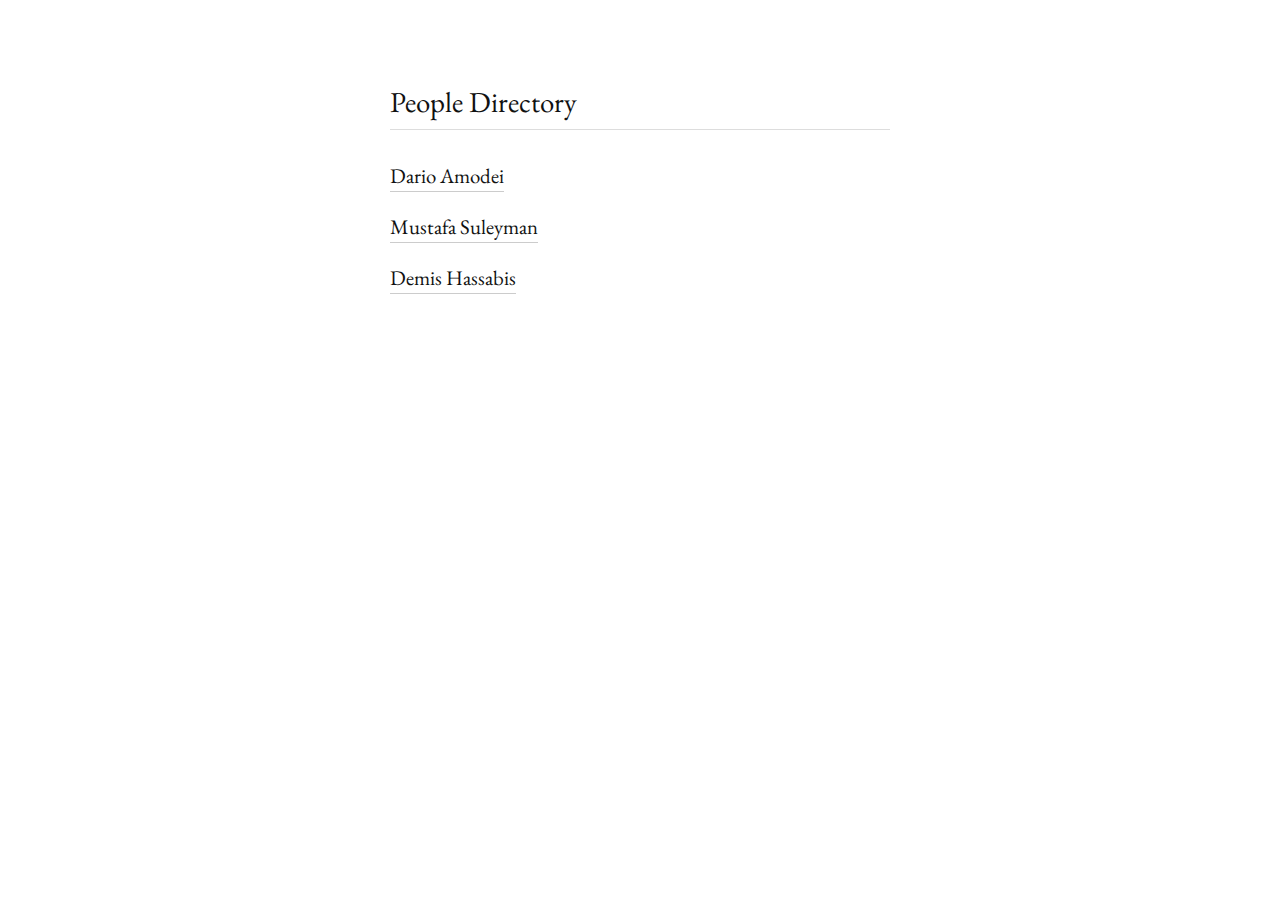
<file: index.html>
<!DOCTYPE html>
<html lang="en">
<head>
  <meta charset="UTF-8">
  <title>People</title>
  <link rel="stylesheet" href="style.css">
</head>
<body>
  <div class="container">
    <h1>People Directory</h1>
    <ul>
      <li><a href="dario.html">Dario Amodei</a></li>
      <li><a href="mustafa.html">Mustafa Suleyman</a></li>
      <li><a href="demis.html">Demis Hassabis</a></li>
      <!-- Add more names as needed -->
    </ul>
  </div>
</body>
</html>
</file>
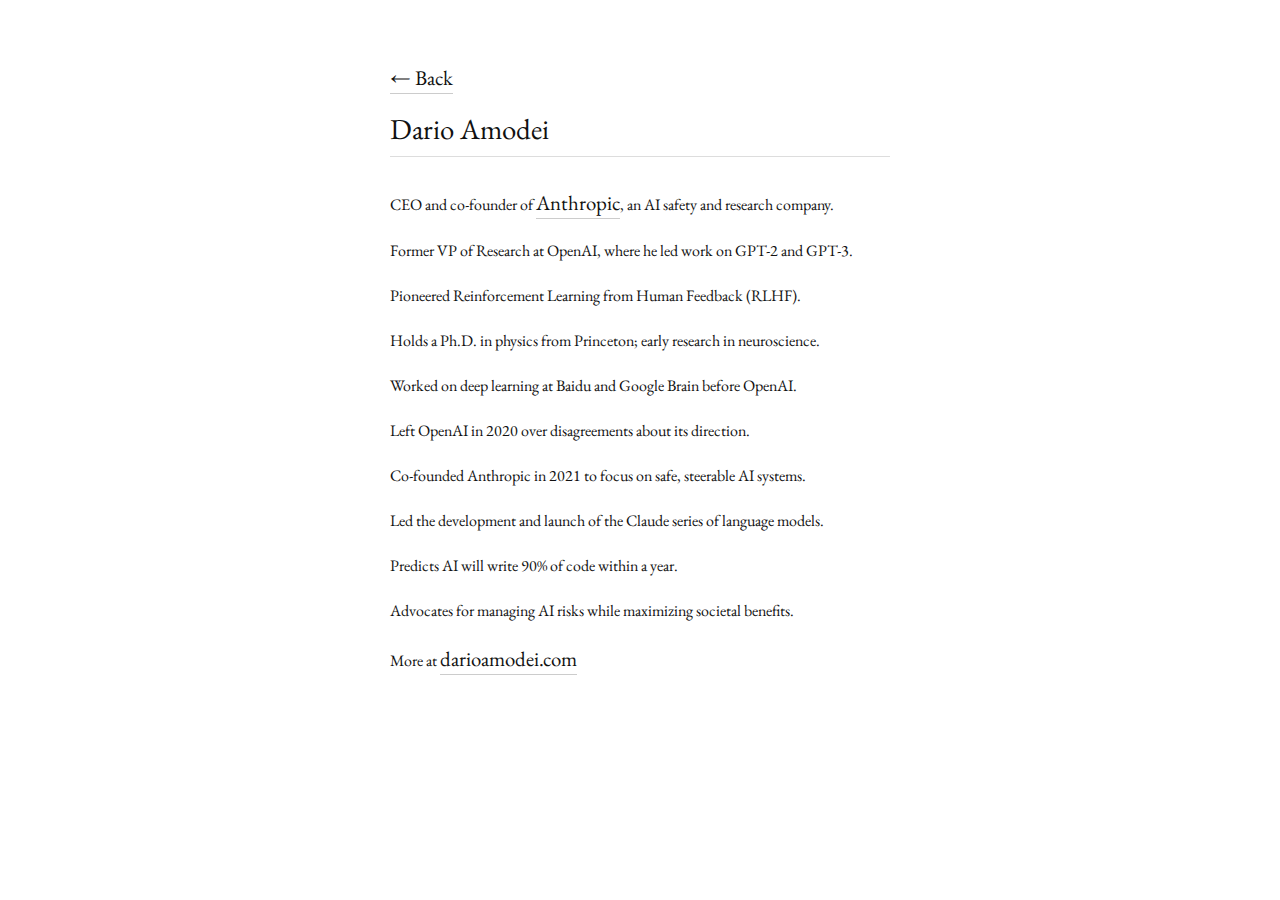
<file: Dario.html>
<!DOCTYPE html>
<html lang="en">
<head>
  <meta charset="UTF-8">
  <title>Dario Amodei</title>
  <link rel="stylesheet" href="style.css">
</head>
<body>
  <div class="container">
    <div class="back">
      <a href="index.html">← Back</a>
    </div>

    <h1>Dario Amodei</h1>
    <ul>
      <li>CEO and co-founder of <a href="https://www.anthropic.com" target="_blank">Anthropic</a>, an AI safety and research company.</li>
      <li>Former VP of Research at OpenAI, where he led work on GPT-2 and GPT-3.</li>
      <li>Pioneered Reinforcement Learning from Human Feedback (RLHF).</li>
      <li>Holds a Ph.D. in physics from Princeton; early research in neuroscience.</li>
      <li>Worked on deep learning at Baidu and Google Brain before OpenAI.</li>
      <li>Left OpenAI in 2020 over disagreements about its direction.</li>
      <li>Co-founded Anthropic in 2021 to focus on safe, steerable AI systems.</li>
      <li>Led the development and launch of the Claude series of language models.</li>
      <li>Predicts AI will write 90% of code within a year.</li>
      <li>Advocates for managing AI risks while maximizing societal benefits.</li>
    </ul>

    <p>More at <a href="https://darioamodei.com" target="_blank">darioamodei.com</a></p>
  </div>
</body>
</html>
</file>
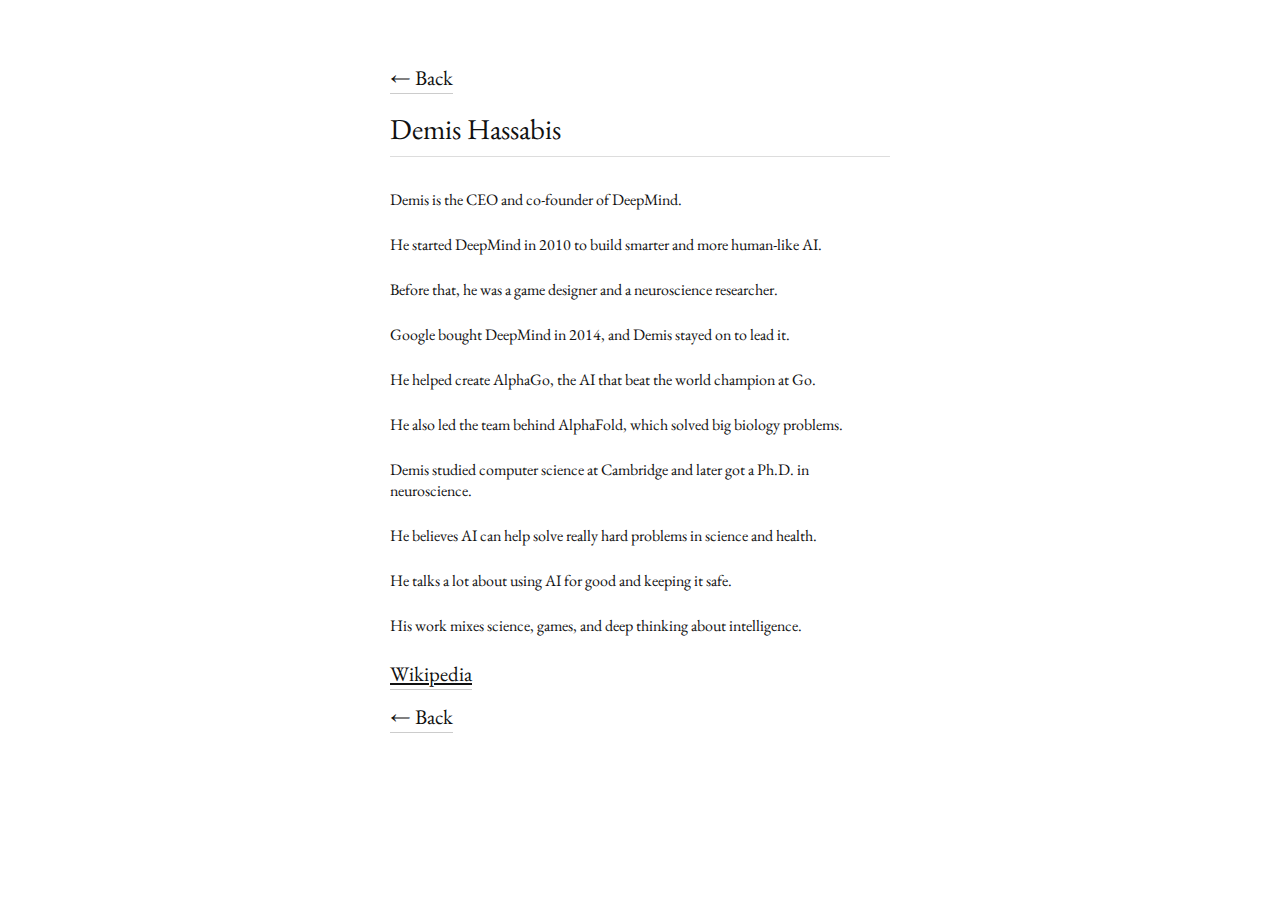
<file: demis.html>
<!DOCTYPE html>
<html lang="en">
<head>
  <meta charset="UTF-8">
  <title>Dario Amodei</title>
  <link rel="stylesheet" href="style.css">
</head>
<body>
  <div class="container">
    <div class="back">
      <a href="index.html">← Back</a>
    </div>
  <h1>Demis Hassabis</h1>
  <ul>
    <li>Demis is the CEO and co-founder of DeepMind.</li>
    <li>He started DeepMind in 2010 to build smarter and more human-like AI.</li>
    <li>Before that, he was a game designer and a neuroscience researcher.</li>
    <li>Google bought DeepMind in 2014, and Demis stayed on to lead it.</li>
    <li>He helped create AlphaGo, the AI that beat the world champion at Go.</li>
    <li>He also led the team behind AlphaFold, which solved big biology problems.</li>
    <li>Demis studied computer science at Cambridge and later got a Ph.D. in neuroscience.</li>
    <li>He believes AI can help solve really hard problems in science and health.</li>
    <li>He talks a lot about using AI for good and keeping it safe.</li>
    <li>His work mixes science, games, and deep thinking about intelligence.</li>
  </ul>

  <p> <a href="https://x.com/demishassabis" target="_blank" style="text-decoration: underline;">Wikipedia</a></p>

  <a href="index.html">← Back</a>
</body>
</html>
</file>
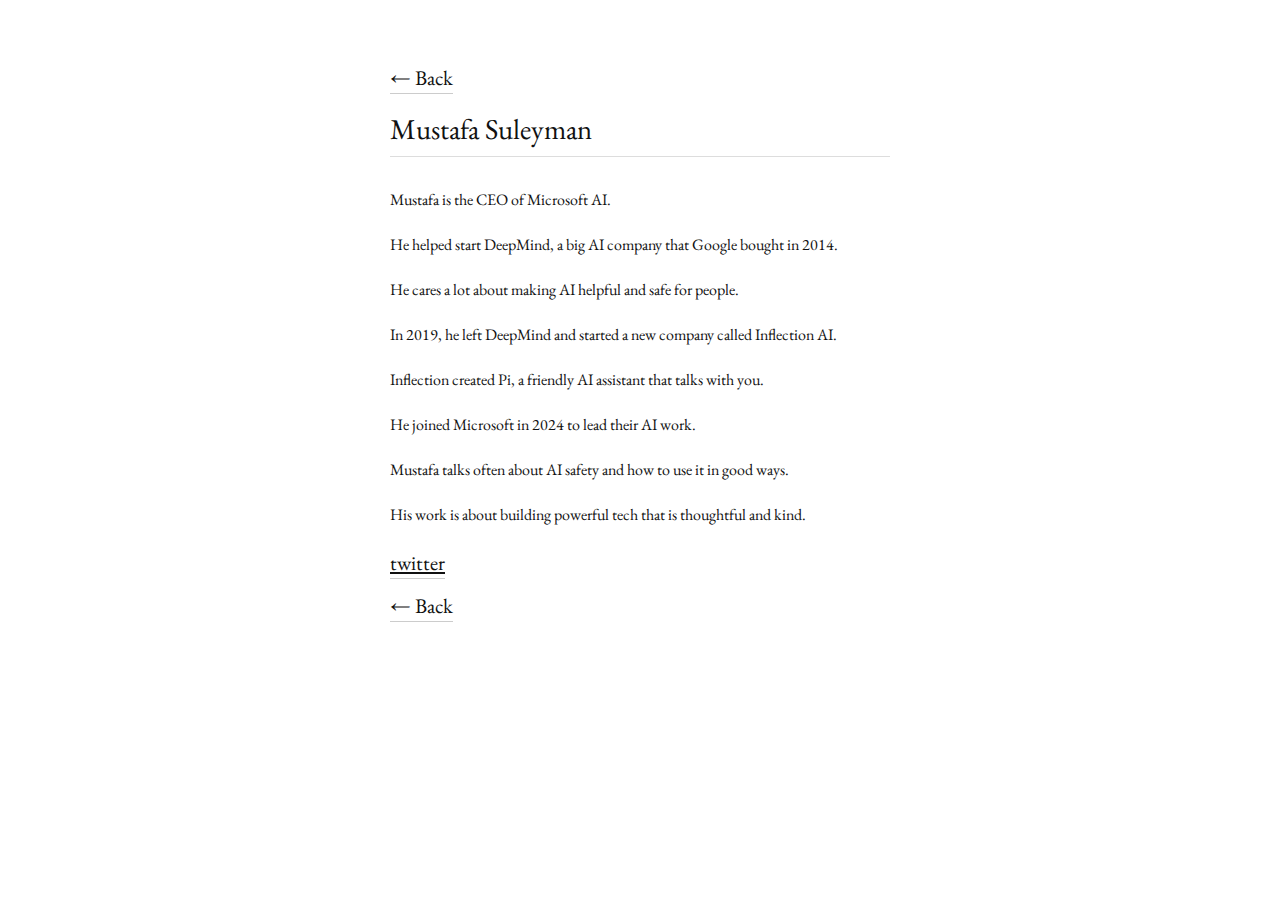
<file: mustafa.html>
<!DOCTYPE html>
<html lang="en">
<head>
  <meta charset="UTF-8">
  <title>Dario Amodei</title>
  <link rel="stylesheet" href="style.css">
</head>
<body>
  <div class="container">
    <div class="back">
      <a href="index.html">← Back</a>
    </div>
  <h1>Mustafa Suleyman</h1>
  <ul>
    <li>Mustafa is the CEO of Microsoft AI.</li>
    <li>He helped start DeepMind, a big AI company that Google bought in 2014.</li>
    <li>He cares a lot about making AI helpful and safe for people.</li>
    <li>In 2019, he left DeepMind and started a new company called Inflection AI.</li>
    <li>Inflection created Pi, a friendly AI assistant that talks with you.</li>
    <li>He joined Microsoft in 2024 to lead their AI work.</li>
    <li>Mustafa talks often about AI safety and how to use it in good ways.</li>
    <li>His work is about building powerful tech that is thoughtful and kind.</li>
  </ul>

  <p><a href="https://x.com/mustafasuleyman" target="_blank" style="text-decoration: underline;">twitter</a></p>

  <a href="index.html">← Back</a>
</body>
</html>
</file>
<file: style.css>
@import url('https://fonts.googleapis.com/css2?family=EB+Garamond&display=swap');

body {
  background: #fff;
  color: #111;
  font-family: 'EB Garamond', serif;
  margin: 0;
  padding: 4rem 2rem;
  display: flex;
  justify-content: center;
}

.container {
  max-width: 500px;
  width: 100%;
}

h1 {
  font-size: 1.8rem;
  font-weight: normal;
  margin-bottom: 2rem;
  border-bottom: 1px solid #ddd;
  padding-bottom: 0.5rem;
}

ul {
  list-style: none;
  padding: 0;
  margin: 0;
}

li {
  margin-bottom: 1.5rem;
}

a {
  font-size: 1.3rem;
  text-decoration: none;
  color: #111;
  border-bottom: 1px solid #ccc;
  padding-bottom: 2px;
  transition: border-color 0.2s ease;
}

a:hover {
  border-color: #111;
}
</file>
